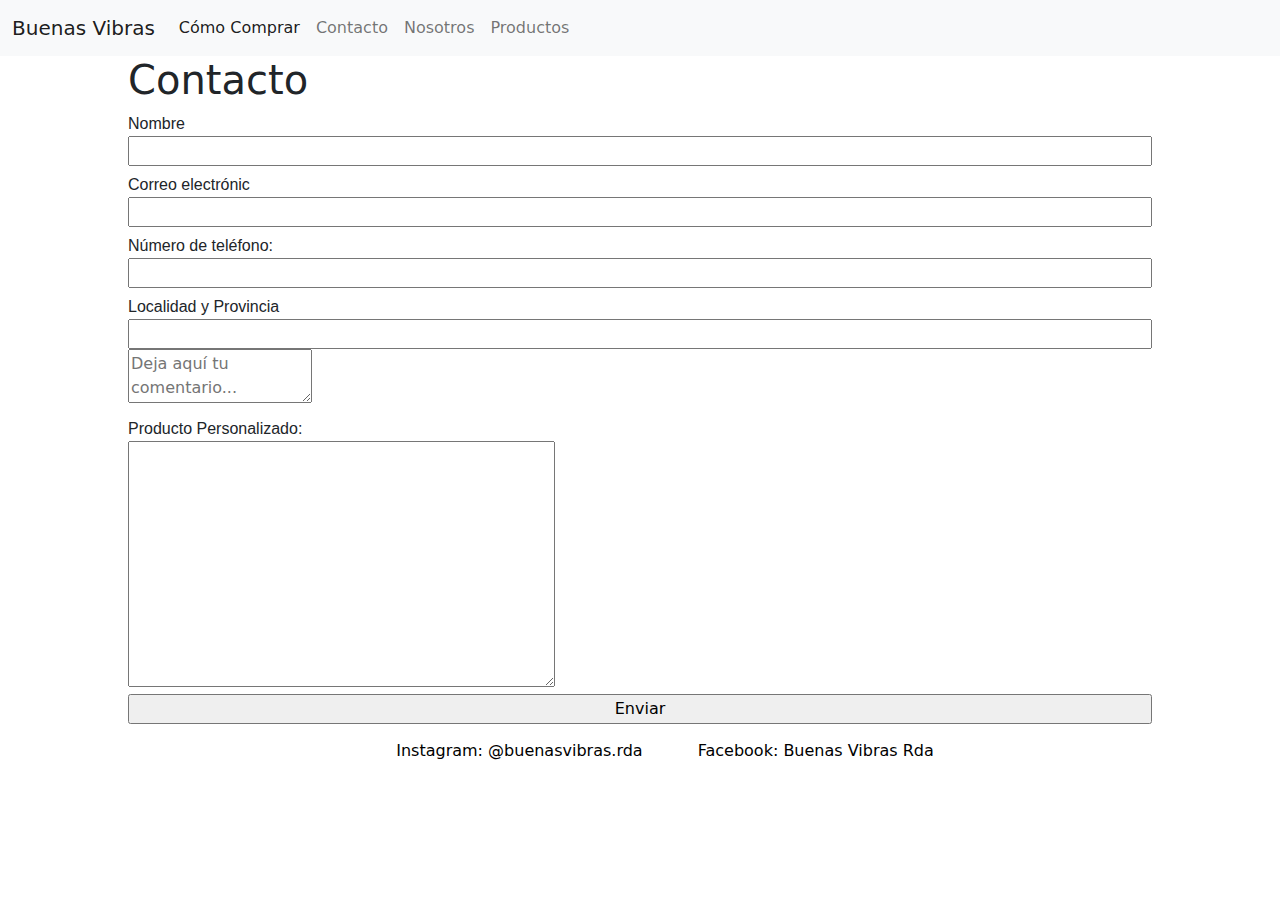
<file: contacto.html>
<!DOCTYPE html>

<html>
   <head> 

      <meta charset="UTF-8">
      <meta http-equiv="X-UA-Compatible" content="IE=edge">
      <meta name="viewport" content="width=device-width, initial-scale=1.0">
      <!-- titulo -->
      <title>Buenas  Vibras</title> 
      <link rel="stylesheet" href="Stylo Css y Js/bootstrap-5.2.2-dist/css/bootstrap.min.css">   
      <script src="Stylo Css y Js/bootstrap-5.2.2-dist/js/bootstrap.min.js"> </script>
      <link rel="stylesheet" href="Stylo Css y Js/stylehome.css">
  
   </head>

     <body>
      <header>
     
         <nav class="navbar navbar-expand-lg bg-light">
              <div class="container-fluid">
                <a class="navbar-brand" href="#">Buenas Vibras</a>
                <button class="navbar-toggler" type="button" data-bs-toggle="collapse" data-bs-target="#navbarNav" aria-controls="navbarNav" aria-expanded="false" aria-label="Toggle navigation">
                  <span class="navbar-toggler-icon"></span>
                </button>
                <div class="collapse navbar-collapse" id="navbarNav">
                  <ul class="navbar-nav">
                    <li class="nav-item">
                      <a class="nav-link active" aria-current="page" href="Como Comprar.html">Cómo Comprar</a>
                    </li>
                    <li class="nav-item">
                      <a class="nav-link" href="Contacto.html">Contacto</a>
                    </li>
                    <li class="nav-item">
                      <a class="nav-link" href="Nosotros.html">Nosotros</a>
                    </li>
                    <li class="nav-item">
                      <a class="nav-link" href="Productos.html">Productos</a>
                    </li>
                  </ul>
                </div>
              </div>
            </nav>
            
       </header>
      <section class="formulario">

         <div class="formulario__content">  
         
             <h1>Contacto</h1>
                 
             <form action="Home.html">
     
                 <div>
                     <label for="nombre" class="colocar_nombre">Nombre</label>
                     <input type="text" name="introducir_nombre" id="nombre" required="obligatorio" >
                     </div>
                 
                     <div>
                     <label for="email" class="colocar_email">Correo electrónic</label>
                     <input type="email" name="introducir_email" id="email" required="obligatorio" >
                     </div>
                 
                     <div>
                     <label for="telefone" class="colocar_telefono">Número de teléfono:</label>
                     <input type="number" name="introducir_telefono" id="telefono" >
                     </div>
     
                     <div>
                     <label for="nombre" class="colocar_localidad">Localidad y Provincia</label>
                     <input type="text" name="introducir_localidad" id="localidad" required="obligatorio" >
                     </div>        
                 
     
                 <div>
                     <textarea name="introducir_mensaje" class="texto_mensaje" id="mensaje" required="obligatorio" placeholder="Deja aquí tu comentario..."></textarea>
                     
                 <div>
                     <label for="">Producto Personalizado:</label>
                     <textarea cols="50" rows="10"></textarea> 
                 </div> 
             
                 <input type="Submit" value="Enviar">
             </form>
     
         </div>
     
     </section>
     <footer class="footer">

      <ul>
          <li>Instagram: @buenasvibras.rda</li>
          <li>Facebook: Buenas Vibras Rda</li>
      </ul>

 </footer>
    </body>

</html>
</file>
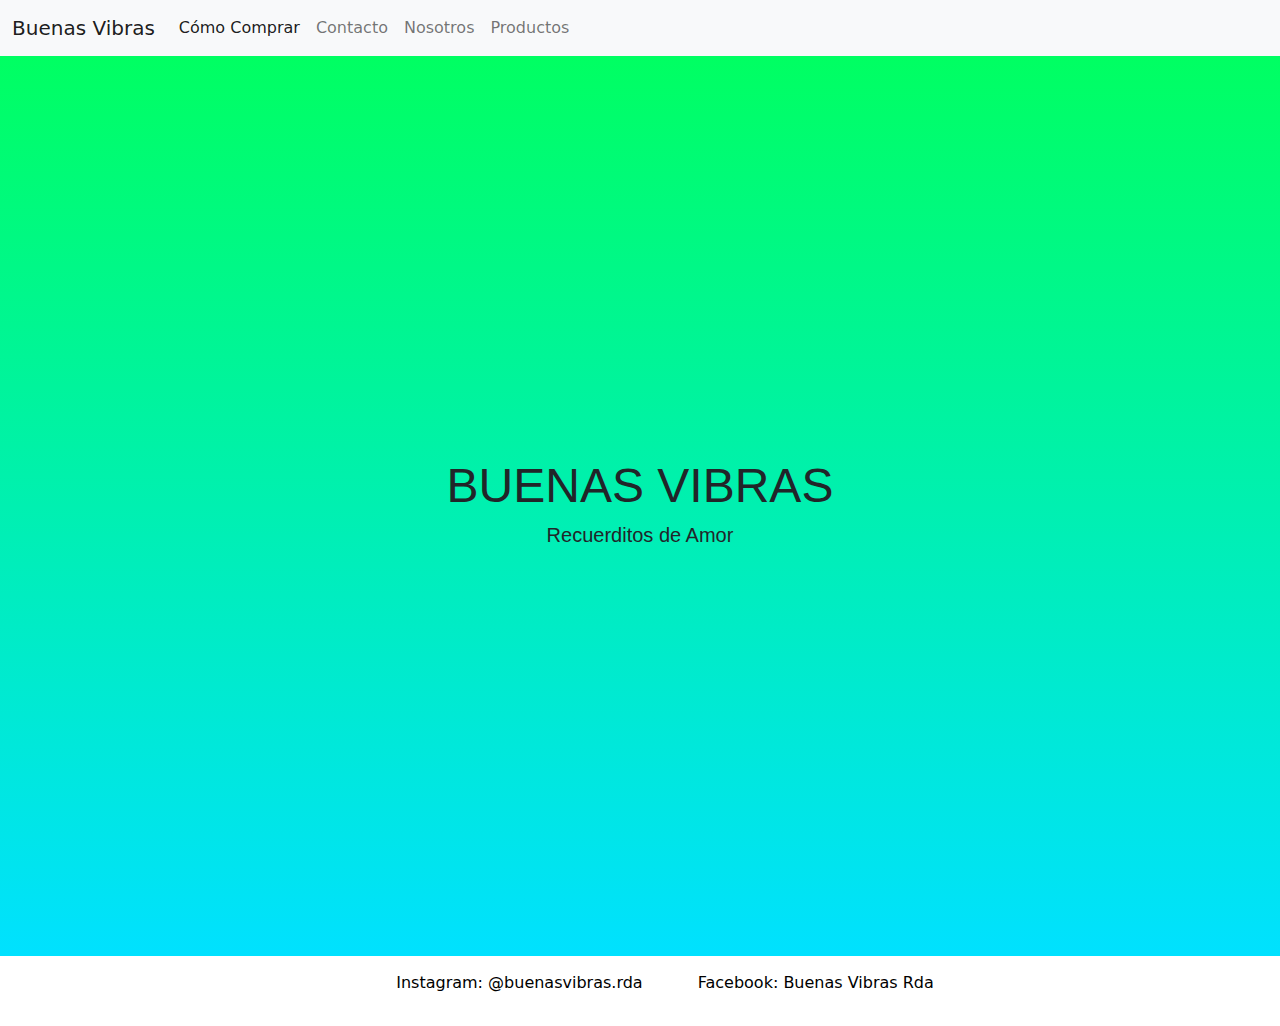
<file: Home.html>
<html>
 <head> 

    <meta charset="UTF-8">
    <meta http-equiv="X-UA-Compatible" content="IE=edge">
    <meta name="viewport" content="width=device-width, initial-scale=1.0">
    <!-- titulo -->
    <title>Buenas  Vibras</title> 
    <link rel="stylesheet" href="Stylo Css y Js/bootstrap-5.2.2-dist/css/bootstrap.min.css">   
    <script src="Stylo Css y Js/bootstrap-5.2.2-dist/js/bootstrap.min.js"> </script>
    <link rel="stylesheet" href="Stylo Css y Js/stylehome.css">

 </head>

<body>            
   <header>
     
     <nav class="navbar navbar-expand-lg bg-light">
          <div class="container-fluid">
            <a class="navbar-brand" href="#">Buenas Vibras</a>
            <button class="navbar-toggler" type="button" data-bs-toggle="collapse" data-bs-target="#navbarNav" aria-controls="navbarNav" aria-expanded="false" aria-label="Toggle navigation">
              <span class="navbar-toggler-icon"></span>
            </button>
            <div class="collapse navbar-collapse" id="navbarNav">
              <ul class="navbar-nav">
                <li class="nav-item">
                  <a class="nav-link active" aria-current="page" href="Como Comprar.html">Cómo Comprar</a>
                </li>
                <li class="nav-item">
                  <a class="nav-link" href="Contacto.html">Contacto</a>
                </li>
                <li class="nav-item">
                  <a class="nav-link" href="Nosotros.html">Nosotros</a>
                </li>
                <li class="nav-item">
                  <a class="nav-link" href="Productos.html">Productos</a>
                </li>
              </ul>
            </div>
          </div>
        </nav>
        
   </header>

   <section class="banner__home">

        <div class="home__content">
            
            <h1>BUENAS VIBRAS</h1>
                
            <h2>Recuerditos de Amor</h2>
           
        </div>

   </section>

   <footer class="footer">

        <ul>
            <li>Instagram: @buenasvibras.rda</li>
            <li>Facebook: Buenas Vibras Rda</li>
        </ul>

   </footer>
  
</body>
</html>
</file>
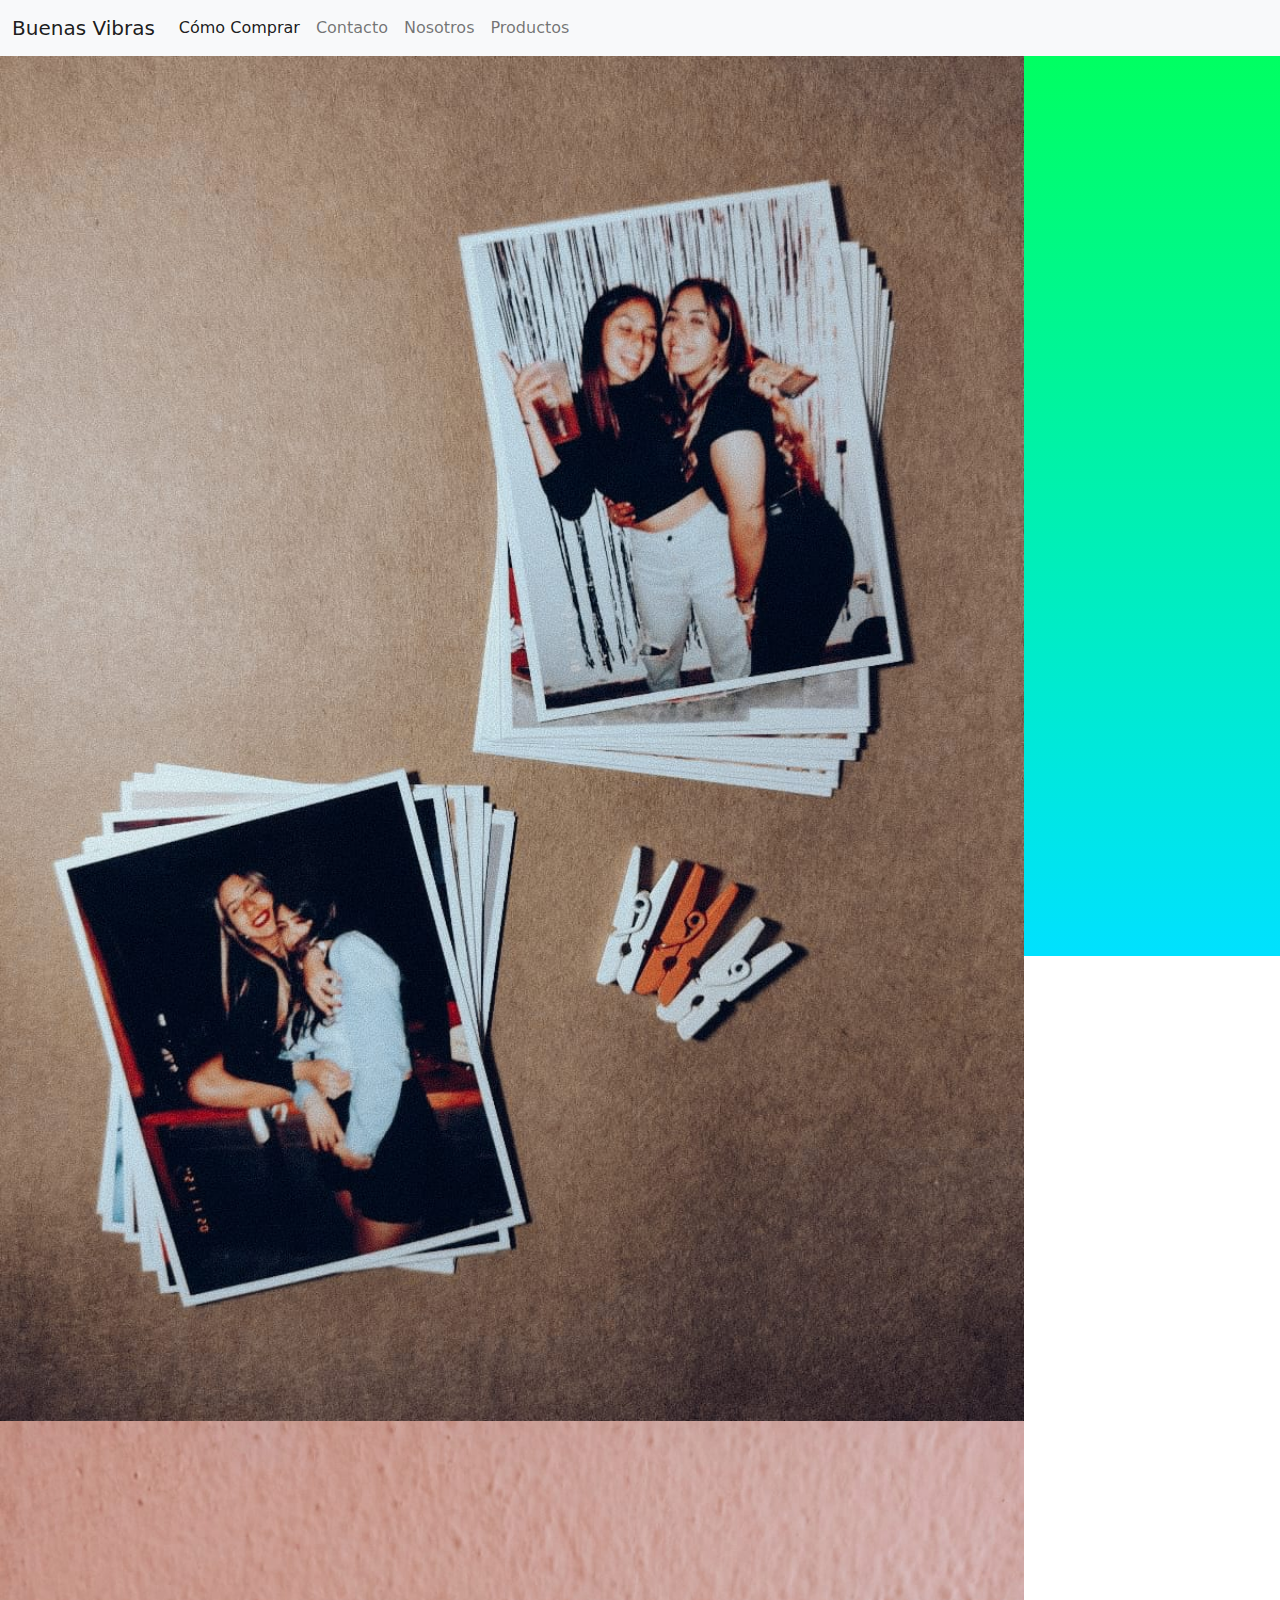
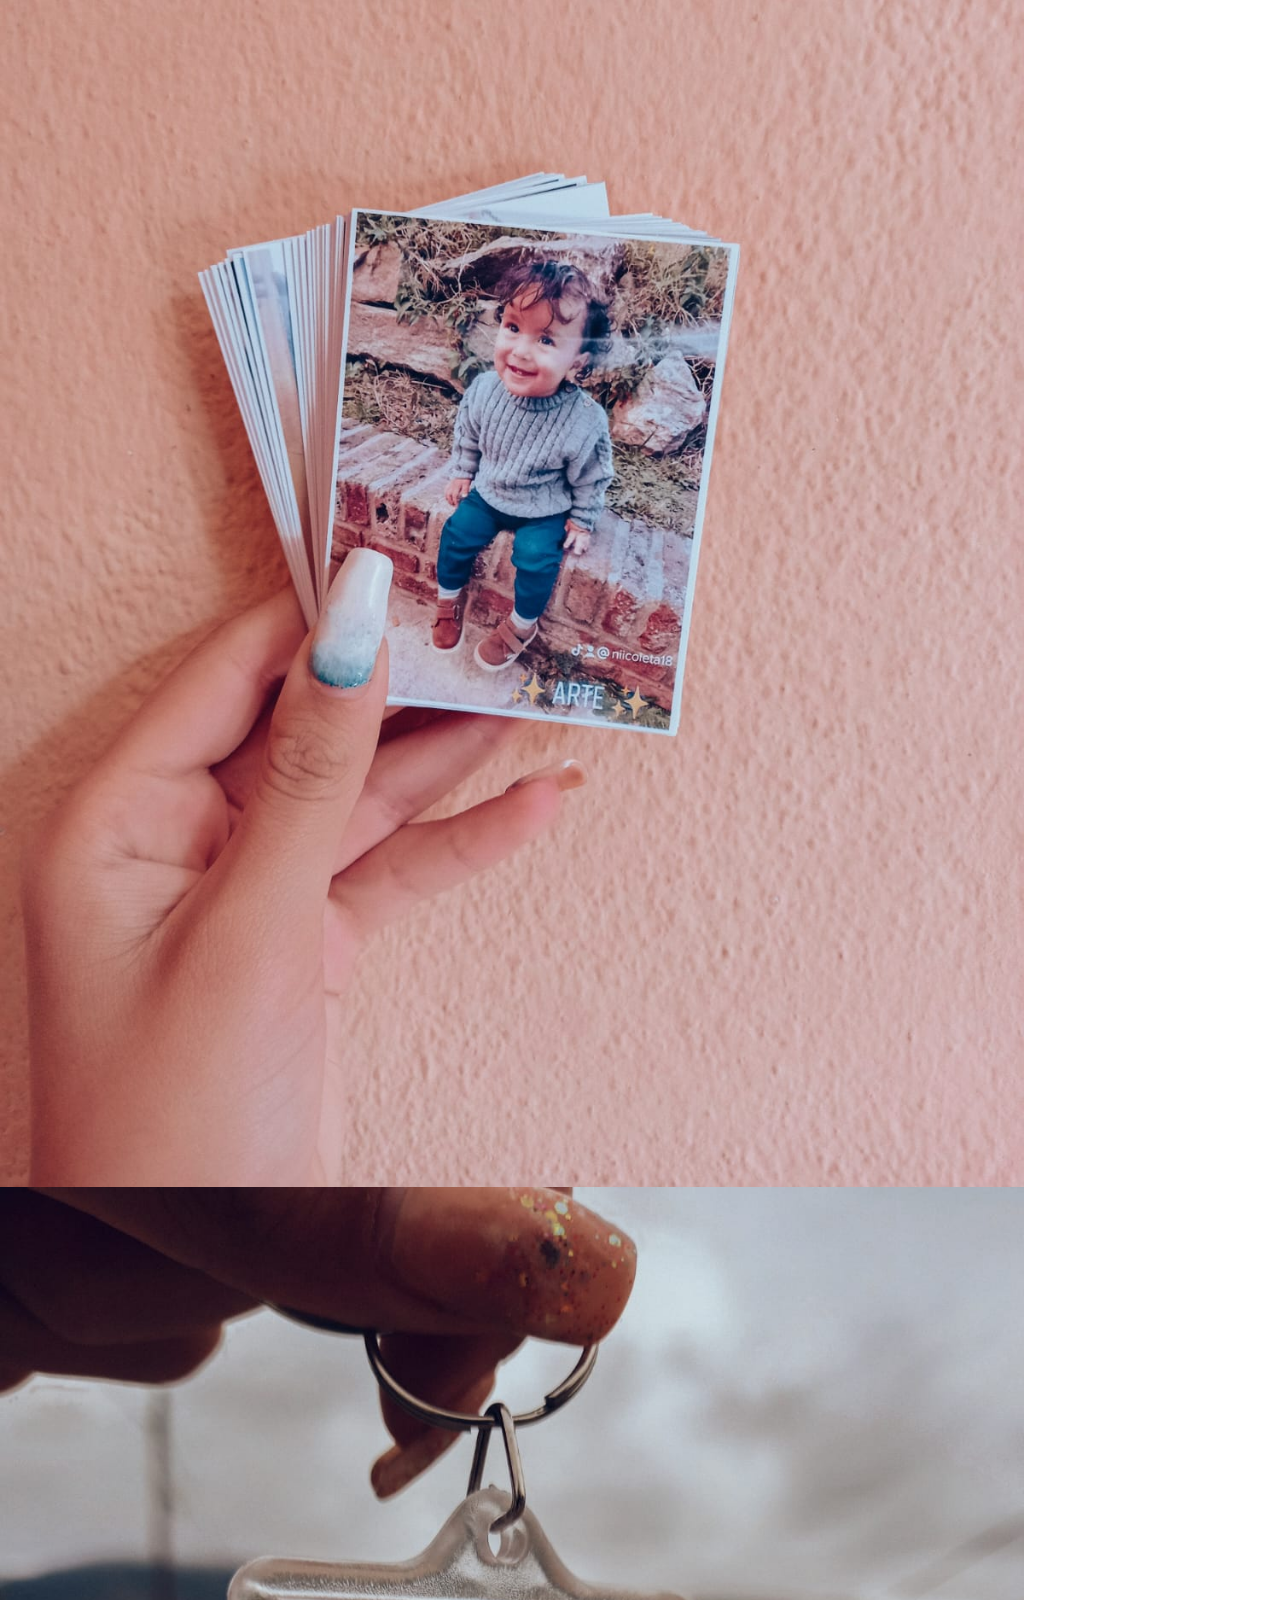
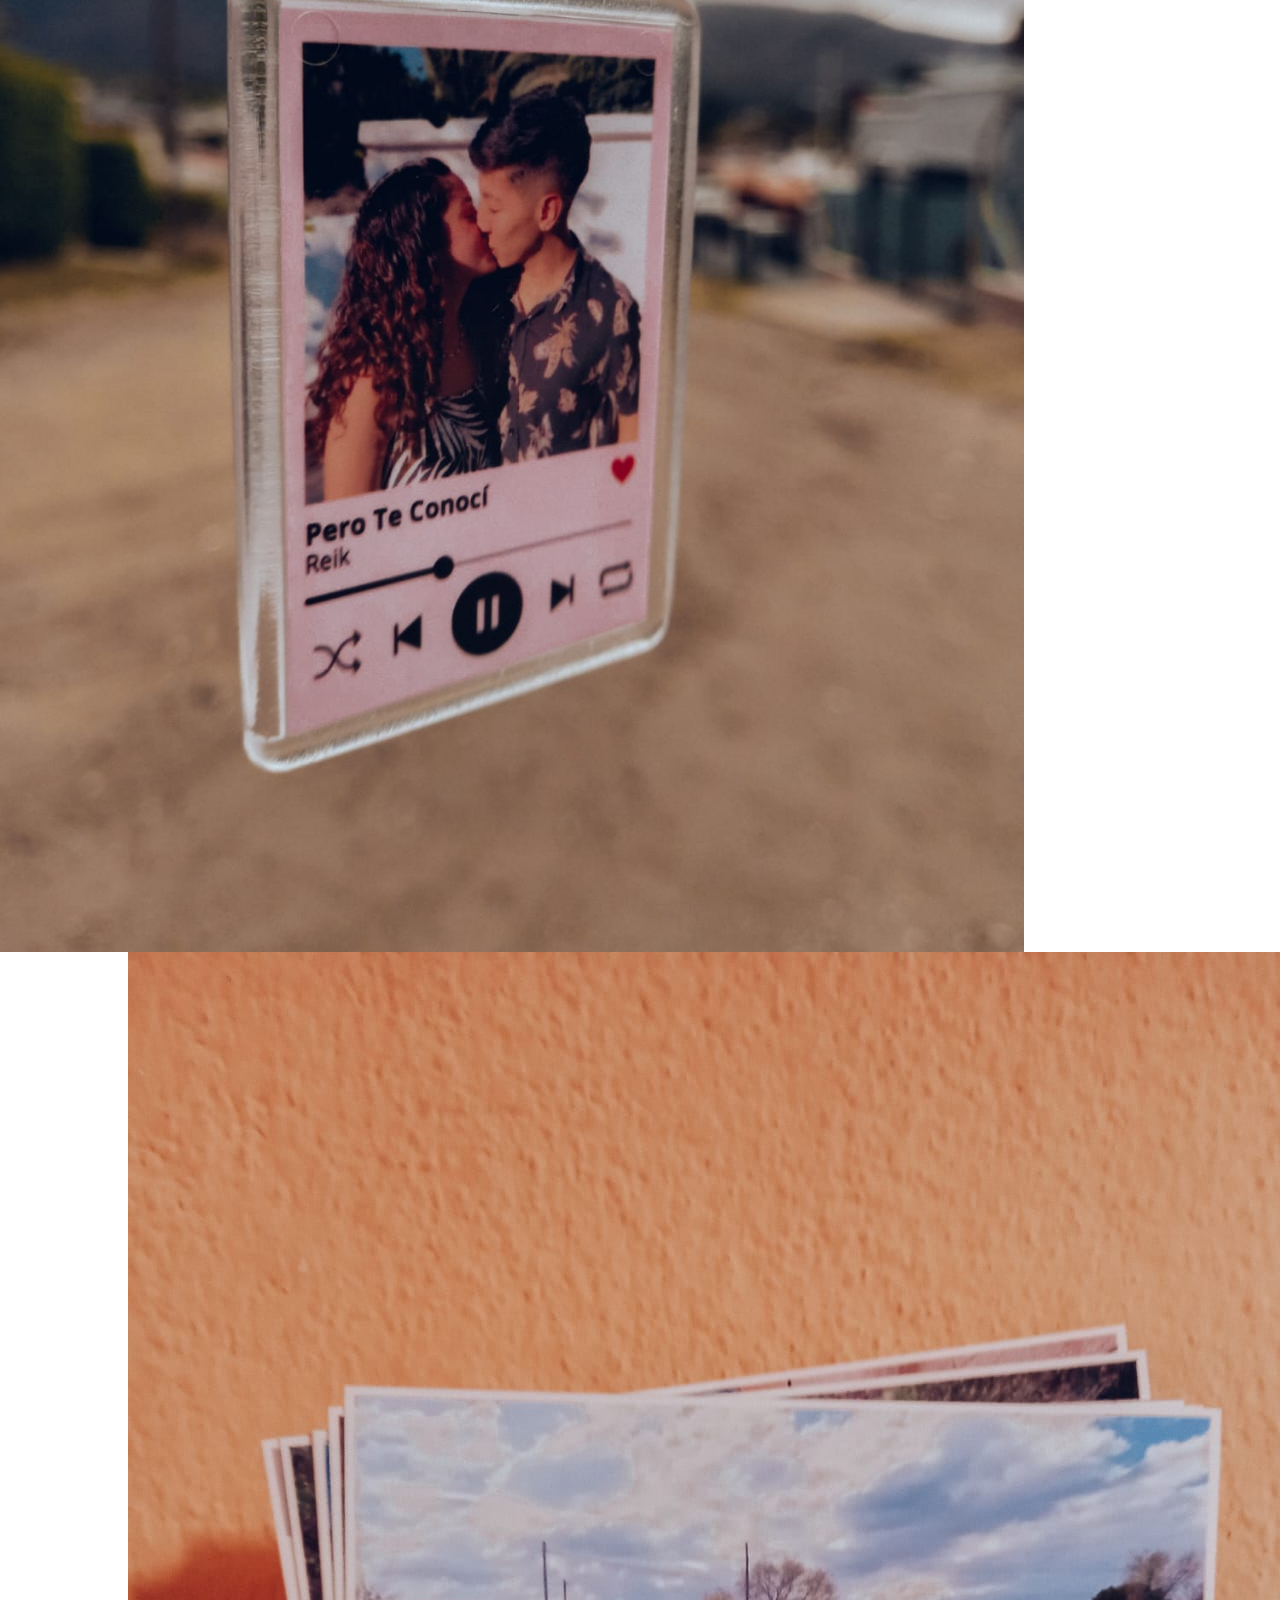
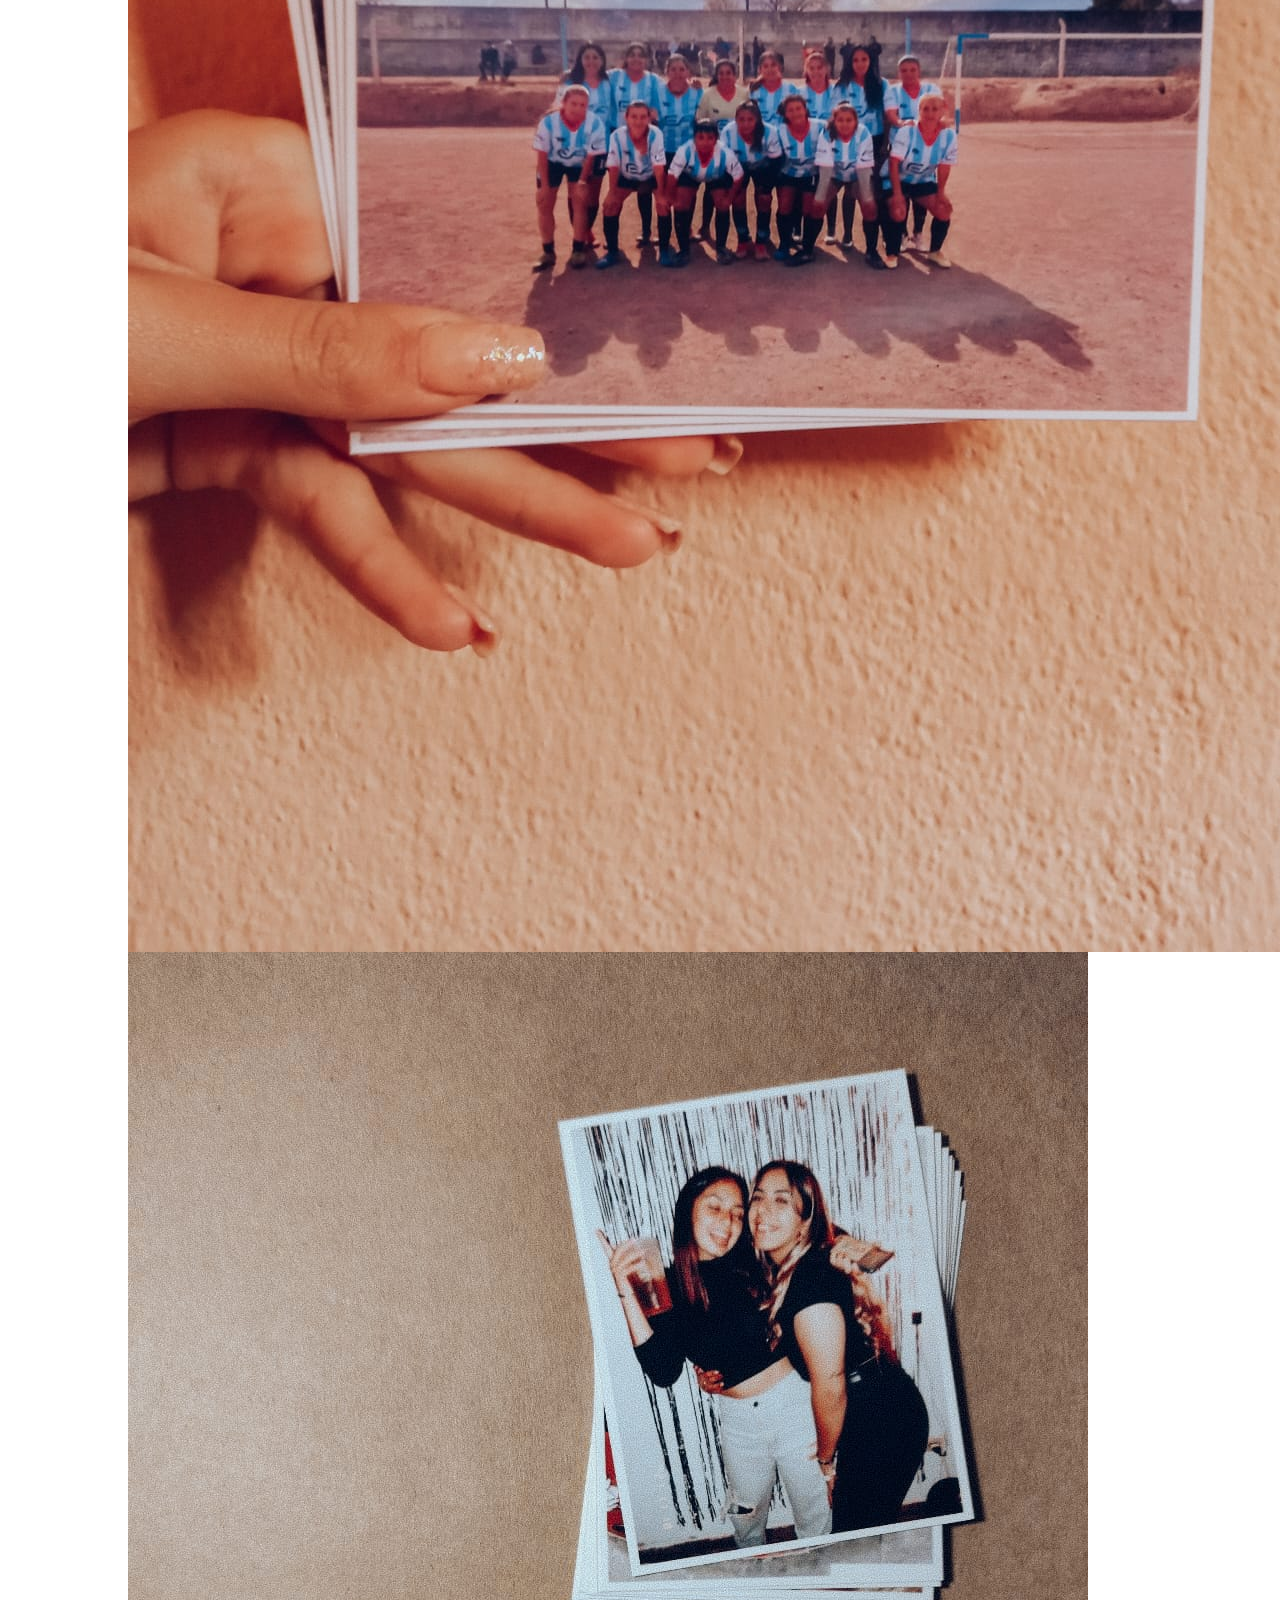
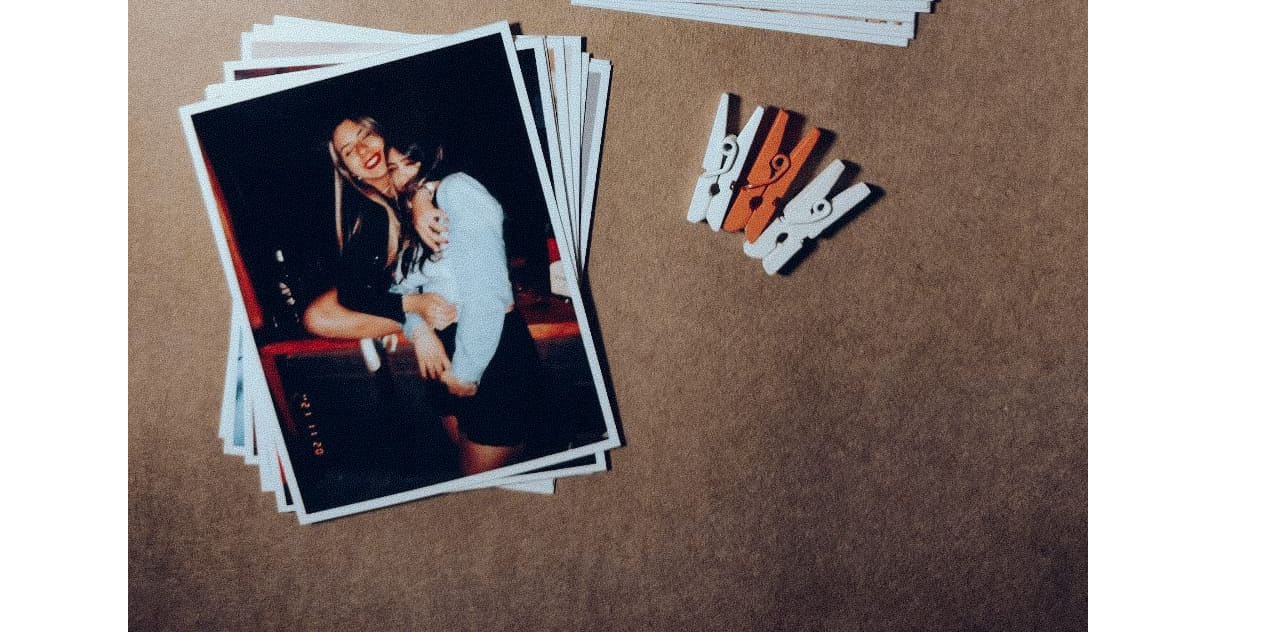
<file: Productos.html>
<html>
 <head> 

    <meta charset="UTF-8">
    <meta http-equiv="X-UA-Compatible" content="IE=edge">
    <meta name="viewport" content="width=device-width, initial-scale=1.0">
    <!-- titulo -->
    <title>Buenas  Vibras</title> 
    <link rel="stylesheet" href="Stylo Css y Js/bootstrap-5.2.2-dist/css/bootstrap.min.css">   
    <script src="Stylo Css y Js/bootstrap-5.2.2-dist/js/bootstrap.min.js"> </script>
    <link rel="stylesheet" href="Stylo Css y Js/stylehome.css">

 </head>

<body>            
   <header>
     
     <nav class="navbar navbar-expand-lg bg-light">
          <div class="container-fluid">
            <a class="navbar-brand" href="#">Buenas Vibras</a>
            <button class="navbar-toggler" type="button" data-bs-toggle="collapse" data-bs-target="#navbarNav" aria-controls="navbarNav" aria-expanded="false" aria-label="Toggle navigation">
              <span class="navbar-toggler-icon"></span>
            </button>
            <div class="collapse navbar-collapse" id="navbarNav">
              <ul class="navbar-nav">
                <li class="nav-item">
                  <a class="nav-link active" aria-current="page" href="Como Comprar.html">Cómo Comprar</a>
                </li>
                <li class="nav-item">
                  <a class="nav-link" href="Contacto.html">Contacto</a>
                </li>
                <li class="nav-item">
                  <a class="nav-link" href="Nosotros.html">Nosotros</a>
                </li>
                <li class="nav-item">
                  <a class="nav-link" href="Productos.html">Productos</a>
                </li>
              </ul>
            </div>
          </div>
        </nav>
        
   </header>

   <section class="banner__home">
<div class="Flex">
    <div class="Flex-1">
        <img src="img/foto1.jpeg" alt="">
        <img src="img/foto2.jpeg" alt="">
        <img src="img/foto3.jpeg" alt="">
        
    </div>
    <div class="Flex-2">
        <img src="img/foto4.jpeg" alt="">
        <img src="img/foto1.jpeg" alt="">
        
        
    </div>
</div>
        
           
        

   </section>

   <footer class="footer">

        <ul>
            <li>Instagram: @buenasvibras.rda</li>
            <li>Facebook: Buenas Vibras Rda</li>
        </ul>

   </footer>

  
</body>
</html>
</file>
<file: Stylo Css y Js/stylehome.css>
*body{
    margin: 0;
    padding: 0;
    box-sizing: border-box;
}

.banner__home{
    width: 100vw;
    height: 100vh;
    position: relative;
    background: linear-gradient(#00ff62,#00e1ff);
}

.home__content{
    position: absolute;
    top: 50%;
    left: 50%;
    transform: translate(-50%, -50%); /*centrado*/
    text-align: center;
}

.home__content h1{
    font-size: 3em;
    font-family: 'Gill Sans', 'Gill Sans MT', Calibri, 'Trebuchet MS', sans-serif;
    text-align: center;   
}

.home__content h2{
    font-size: 1.25em;
    font-family: 'Gill Sans', 'Gill Sans MT', Calibri, 'Trebuchet MS', sans-serif;
}


footer{
    width: 100%;
    display: flex;
    justify-content: center;
    align-items: center;
    padding: 15px;
}

.footer ul{
    padding: 0;
}

footer ul li{
    list-style: none;
    color: black;
    font-size: 1em;    
    
}

@media screen and (min-width:992px){
    footer ul li{
      display: inline-flex;
      margin-left: 50px;
    }
}
/* contactos */

.formulario {
    width: 80%;
    margin-left: auto;
    margin-right: auto;
}

form label{
    display: block;
    margin-top: 7px;
    font-family: 'Gill Sans', 'Gill Sans MT', Calibri, 'Trebuchet MS', sans-serif;
    font-size: 1em;
} 

form input{
   width: 100%;
   height: 30px;
}
/*producto*/

.Flex{
    display: flex;
    flex-direction: column;
    justify-content: center;
    align-items: center;
    width: 100%;
}
.Flex-1 img{
    width: 80%;
}
.Flex-2 {
    width: 80%;
}
</file>
